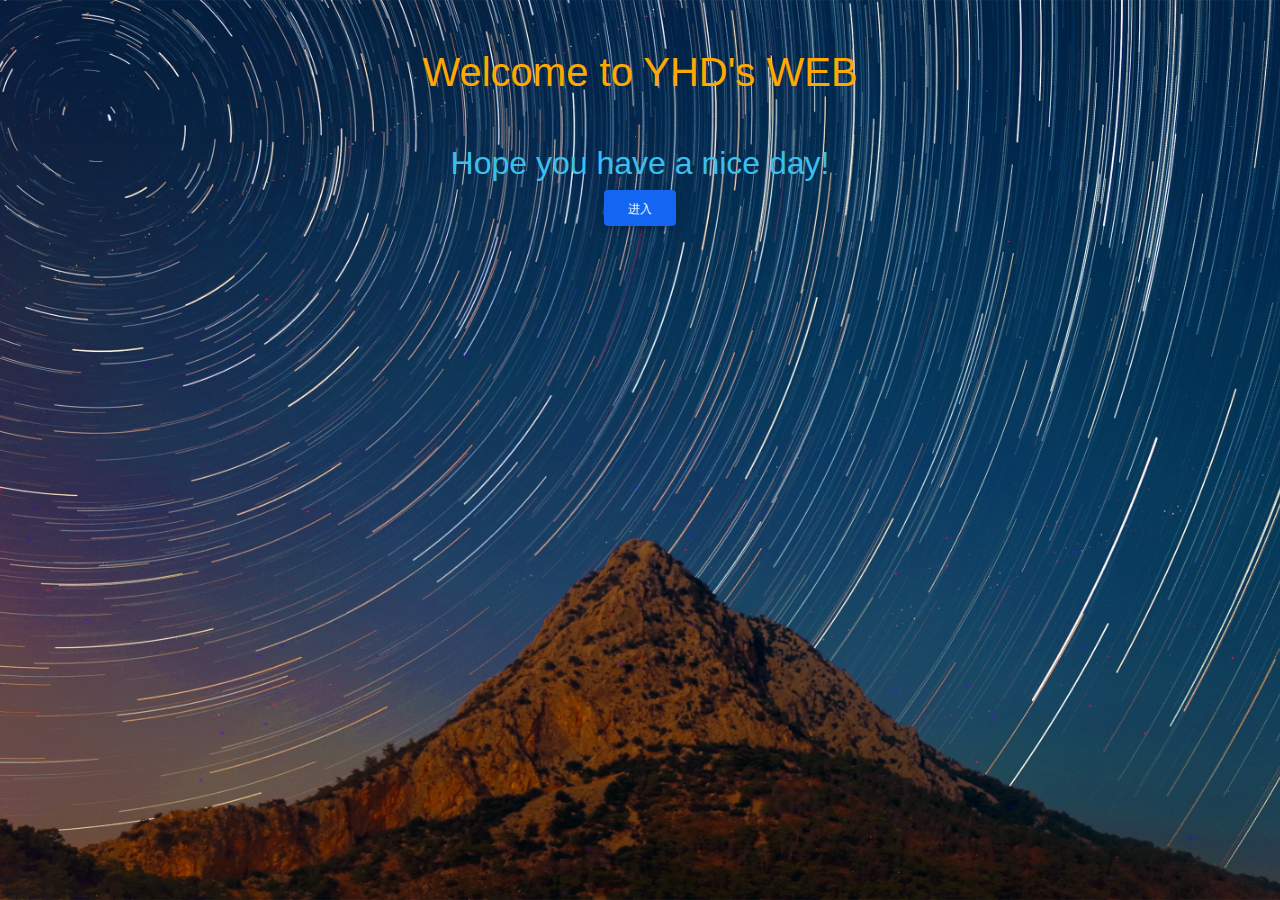
<file: index.html>
<!DOCTYPE html>
<html lang="en">

<head>
    <meta charset="UTF-8">
    <meta http-equiv="X-UA-Compatible" content="IE=edge">
    <meta name="viewport" content="width=device-width, initial-scale=1.0">
    <link rel="stylesheet" href="./css/mdb.min.css">
    <style>
        body {
            display: flex;
            align-items: center;
            justify-content: center;
            height: 100%;
            background: url("./image/星空7.jpg") no-repeat center center fixed;
            /*兼容浏览器版本*/
            -webkit-background-size: cover;
            -o-background-size: cover;
            background-size: cover;
        }
    </style>
    <title>hallo</title>
</head>

<body>
    <div class="container">
        <div class="col text-center">
            <h1 class="mt-5 fw-blod text-warning">Welcome to YHD's WEB</h1>
        </div>
        <div class="col text-center">
            <h2 class='mt-5 fw-blod text-info'>Hope you have a nice day!</h2>
        </div>
        <div class="col text-center">
            <button type="button" class="btn btn-primary fw-blod" onclick="enter()">进入</button>
        </div>
    </div>
<script>
    function enter(){
        window.location.href = "./home.html";
        alert('欢迎!')
    }
</script>

</body>

</html>
</file>
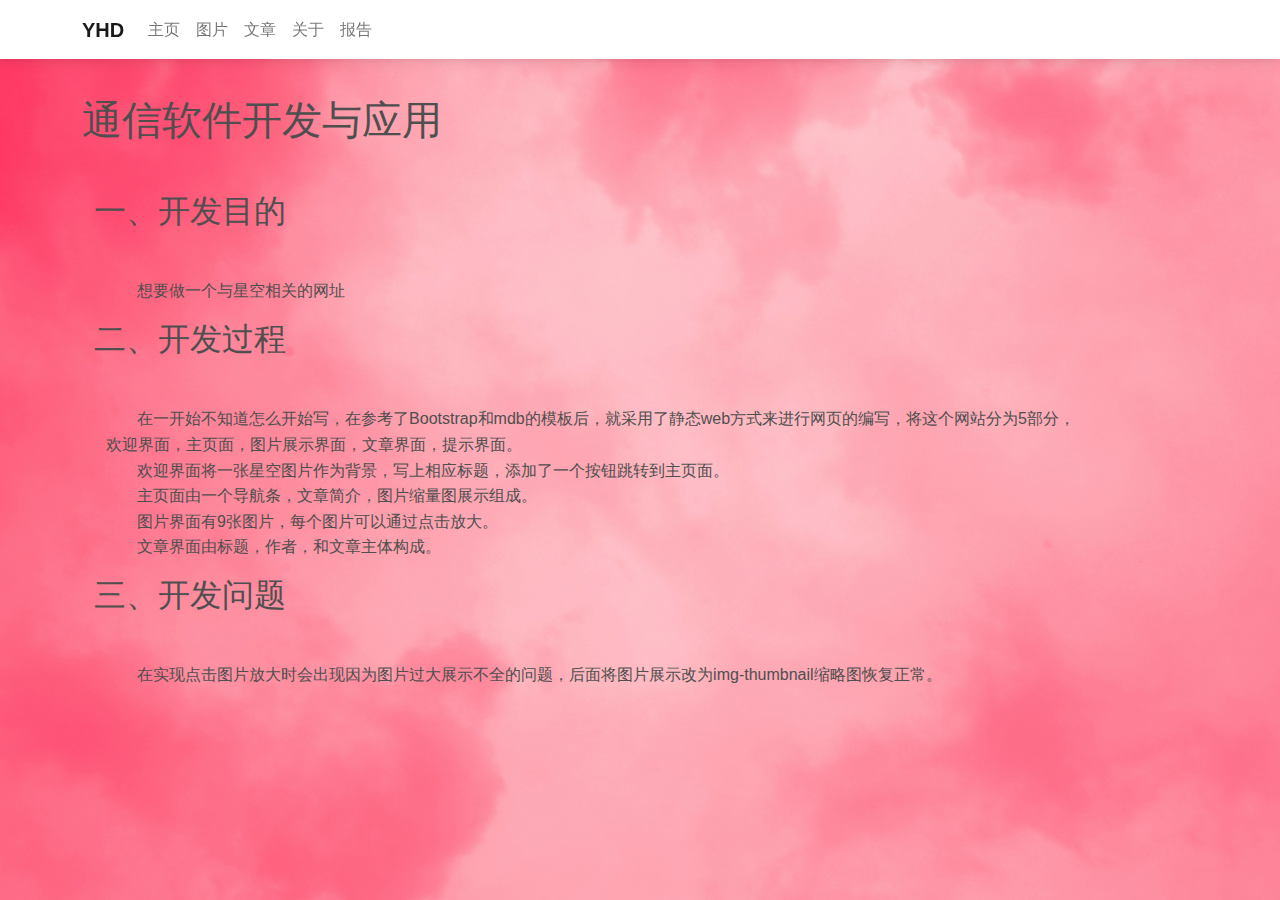
<file: docs.html>
<!DOCTYPE html>
<html lang="en">

<head>
    <meta charset="UTF-8">
    <meta http-equiv="X-UA-Compatible" content="IE=edge">
    <meta name="viewport" content="width=device-width, initial-scale=1.0">
    <link rel="stylesheet" href="./css/mdb.min.css">
    <style>
        body {
            display: flex;
            align-items: center;
            justify-content: center;
            height: 100%;
            background: url("./image/bg2.jpg") no-repeat center center fixed;
            /*兼容浏览器版本*/
            -webkit-background-size: cover;
            -o-background-size: cover;
            background-size: cover;
        }
    </style>
    <title>报告</title>
</head>

<body>

    <head>
        <nav class="topnav navbar navbar-expand-lg navbar-light bg-white fixed-top">
            <div class="container">
                <a class="navbar-brand" href="./index.html"><strong>YHD</strong></a>
                <button class="navbar-toggler collapsed" type="button" data-toggle="collapse"
                    data-target="#navbarColor02" aria-controls="navbarColor02" aria-expanded="false"
                    aria-label="Toggle navigation">
                    <span class="navbar-toggler-icon"></span>
                </button>
                <div class="navbar-collapse collapse" id="navbarColor02">
                    <ul class="navbar-nav mr-auto d-flex align-items-center">
                        <li class="nav-item">
                            <a class="nav-link" href="./home.html">主页</a>
                        </li>
                        <li class="nav-item">
                            <a class="nav-link" href="./picture.html">图片</a>
                        </li>
                        <li class="nav-item">
                            <a class="nav-link" href="./article.html">文章</a>
                        </li>
                        <li class="nav-item">
                            <a class="nav-link" href="./about.html">关于</a>
                        </li>
                        <li class="nav-item">
                            <a class="nav-link" href="./docs.html">报告</a>
                        </li>
                    </ul>
                </div>
            </div>
        </nav>
    </head>
    <div class="container mt-5">
        <div class="mt-5 fw-blod">
            <h1>通信软件开发与应用</h1>
        </div>
        <div class="container mt-5 fw-blod">
            <h2>一、开发目的</h2>
            <div class="container mt-5">
                <p>&nbsp;&nbsp;&nbsp;&nbsp;&nbsp;&nbsp;&nbsp;想要做一个与星空相关的网址</p>
            </div>
            <h2>二、开发过程</h2>
            <div class="container mt-5 pull-left">
                <p>
                    &nbsp;&nbsp;&nbsp;&nbsp;&nbsp;&nbsp;&nbsp;在一开始不知道怎么开始写，在参考了Bootstrap和mdb的模板后，就采用了静态web方式来进行网页的编写，将这个网站分为5部分，<br>欢迎界面，主页面，图片展示界面，文章界面，提示界面。<br>
                    &nbsp;&nbsp;&nbsp;&nbsp;&nbsp;&nbsp;&nbsp;欢迎界面将一张星空图片作为背景，写上相应标题，添加了一个按钮跳转到主页面。<br>
                    &nbsp;&nbsp;&nbsp;&nbsp;&nbsp;&nbsp;&nbsp;主页面由一个导航条，文章简介，图片缩量图展示组成。<br>
                    &nbsp;&nbsp;&nbsp;&nbsp;&nbsp;&nbsp;&nbsp;图片界面有9张图片，每个图片可以通过点击放大。<br>
                    &nbsp;&nbsp;&nbsp;&nbsp;&nbsp;&nbsp;&nbsp;文章界面由标题，作者，和文章主体构成。<br>
                </p>
            </div>
            <h2>三、开发问题</h2>
            <div class="container mt-5 pull-left">
                <p>
                    &nbsp;&nbsp;&nbsp;&nbsp;&nbsp;&nbsp;&nbsp;在实现点击图片放大时会出现因为图片过大展示不全的问题，后面将图片展示改为img-thumbnail缩略图恢复正常。
                </p>
            </div>
        </div>
    </div>
</body>

</html>
</file>
